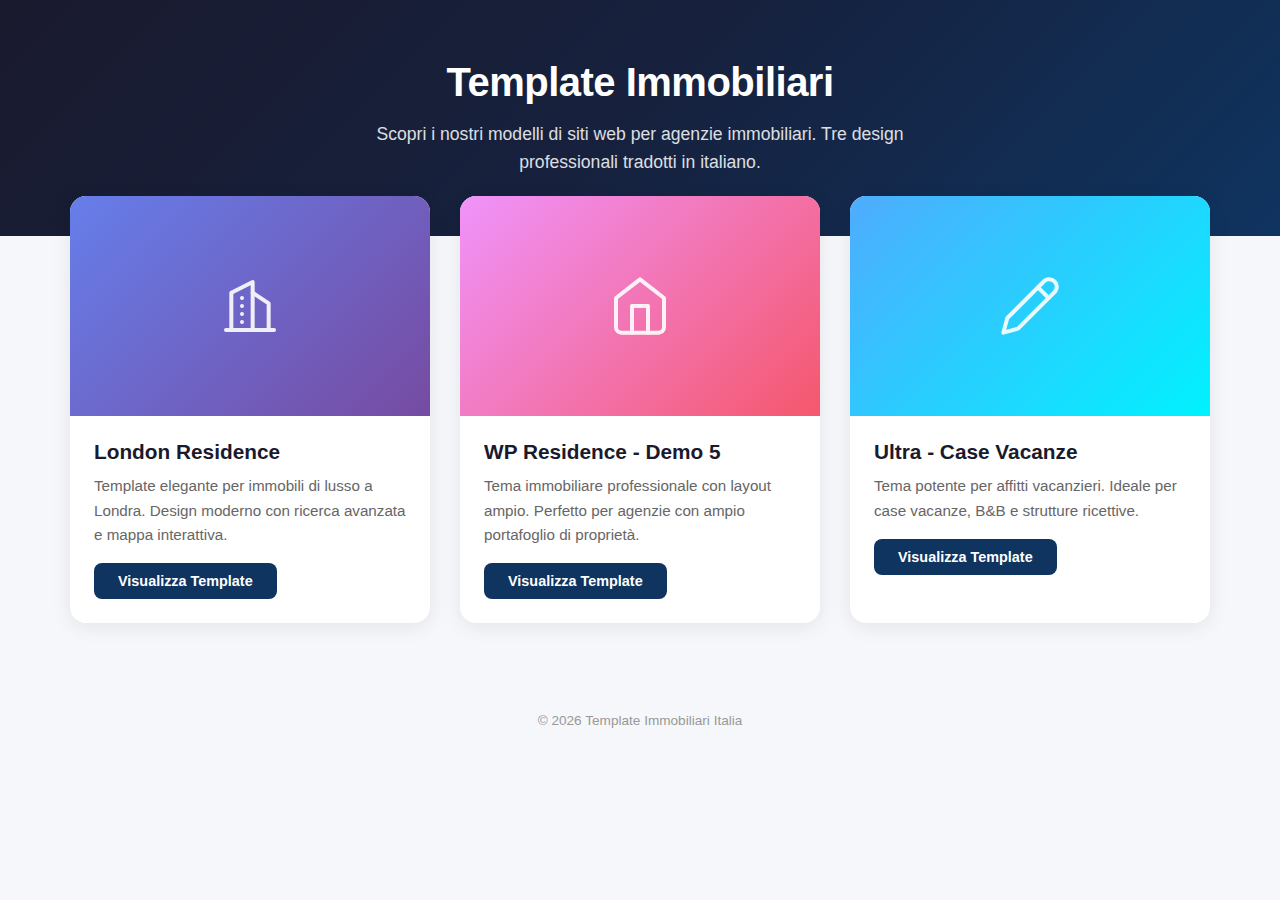
<file: index.html>
<!DOCTYPE html>
<html lang="it">
<head>
    <meta charset="UTF-8">
    <meta name="viewport" content="width=device-width, initial-scale=1.0">
    <title>Template Immobiliari Italia</title>
    <style>
        * {
            margin: 0;
            padding: 0;
            box-sizing: border-box;
        }

        body {
            font-family: 'Segoe UI', Tahoma, Geneva, Verdana, sans-serif;
            background: #f5f7fa;
            color: #333;
            min-height: 100vh;
        }

        header {
            background: linear-gradient(135deg, #1a1a2e 0%, #16213e 50%, #0f3460 100%);
            color: white;
            text-align: center;
            padding: 60px 20px;
        }

        header h1 {
            font-size: 2.5rem;
            margin-bottom: 15px;
            font-weight: 700;
            letter-spacing: -0.5px;
        }

        header p {
            font-size: 1.1rem;
            opacity: 0.85;
            max-width: 600px;
            margin: 0 auto;
            line-height: 1.6;
        }

        .templates-grid {
            display: grid;
            grid-template-columns: repeat(auto-fit, minmax(340px, 1fr));
            gap: 30px;
            max-width: 1200px;
            margin: -40px auto 60px;
            padding: 0 30px;
            position: relative;
            z-index: 1;
        }

        .template-card {
            background: white;
            border-radius: 16px;
            overflow: hidden;
            box-shadow: 0 4px 20px rgba(0, 0, 0, 0.08);
            transition: transform 0.3s ease, box-shadow 0.3s ease;
            text-decoration: none;
            color: inherit;
            display: block;
        }

        .template-card:hover {
            transform: translateY(-8px);
            box-shadow: 0 12px 40px rgba(0, 0, 0, 0.15);
        }

        .card-image {
            width: 100%;
            height: 220px;
            object-fit: cover;
            display: flex;
            align-items: center;
            justify-content: center;
            font-size: 3rem;
        }

        .card-image.london {
            background: linear-gradient(135deg, #667eea 0%, #764ba2 100%);
        }

        .card-image.demo5 {
            background: linear-gradient(135deg, #f093fb 0%, #f5576c 100%);
        }

        .card-image.ultra {
            background: linear-gradient(135deg, #4facfe 0%, #00f2fe 100%);
        }

        .card-icon {
            font-size: 64px;
            color: white;
            opacity: 0.9;
        }

        .card-content {
            padding: 24px;
        }

        .card-content h2 {
            font-size: 1.3rem;
            margin-bottom: 10px;
            color: #1a1a2e;
        }

        .card-content p {
            font-size: 0.95rem;
            color: #666;
            line-height: 1.6;
            margin-bottom: 16px;
        }

        .card-btn {
            display: inline-block;
            padding: 10px 24px;
            background: #0f3460;
            color: white;
            border-radius: 8px;
            font-weight: 600;
            font-size: 0.9rem;
            transition: background 0.3s ease;
        }

        .template-card:hover .card-btn {
            background: #1a5276;
        }

        footer {
            text-align: center;
            padding: 30px 20px;
            color: #999;
            font-size: 0.85rem;
        }

        @media (max-width: 768px) {
            header h1 {
                font-size: 1.8rem;
            }

            .templates-grid {
                grid-template-columns: 1fr;
                padding: 0 16px;
            }
        }
    </style>
</head>
<body>
    <header>
        <h1>Template Immobiliari</h1>
        <p>Scopri i nostri modelli di siti web per agenzie immobiliari. Tre design professionali tradotti in italiano.</p>
    </header>

    <section class="templates-grid">
        <a href="./london/" class="template-card">
            <div class="card-image london">
                <svg class="card-icon" width="64" height="64" viewBox="0 0 24 24" fill="none" stroke="white" stroke-width="1.5" stroke-linecap="round" stroke-linejoin="round">
                    <path d="M3 21h18"/>
                    <path d="M5 21V7l8-4v18"/>
                    <path d="M19 21V11l-6-4"/>
                    <path d="M9 9v.01"/>
                    <path d="M9 12v.01"/>
                    <path d="M9 15v.01"/>
                    <path d="M9 18v.01"/>
                </svg>
            </div>
            <div class="card-content">
                <h2>London Residence</h2>
                <p>Template elegante per immobili di lusso a Londra. Design moderno con ricerca avanzata e mappa interattiva.</p>
                <span class="card-btn">Visualizza Template</span>
            </div>
        </a>

        <a href="./demo5/" class="template-card">
            <div class="card-image demo5">
                <svg class="card-icon" width="64" height="64" viewBox="0 0 24 24" fill="none" stroke="white" stroke-width="1.5" stroke-linecap="round" stroke-linejoin="round">
                    <path d="M3 9l9-7 9 7v11a2 2 0 0 1-2 2H5a2 2 0 0 1-2-2z"/>
                    <polyline points="9 22 9 12 15 12 15 22"/>
                </svg>
            </div>
            <div class="card-content">
                <h2>WP Residence - Demo 5</h2>
                <p>Tema immobiliare professionale con layout ampio. Perfetto per agenzie con ampio portafoglio di proprietà.</p>
                <span class="card-btn">Visualizza Template</span>
            </div>
        </a>

        <a href="./ultra/" class="template-card">
            <div class="card-image ultra">
                <svg class="card-icon" width="64" height="64" viewBox="0 0 24 24" fill="none" stroke="white" stroke-width="1.5" stroke-linecap="round" stroke-linejoin="round">
                    <path d="M17 3a2.85 2.83 0 1 1 4 4L7.5 20.5 2 22l1.5-5.5Z"/>
                    <path d="M15 5l4 4"/>
                </svg>
            </div>
            <div class="card-content">
                <h2>Ultra - Case Vacanze</h2>
                <p>Tema potente per affitti vacanzieri. Ideale per case vacanze, B&B e strutture ricettive.</p>
                <span class="card-btn">Visualizza Template</span>
            </div>
        </a>
    </section>

    <footer>
        <p>&copy; 2026 Template Immobiliari Italia</p>
    </footer>
</body>
</html>
</file>
